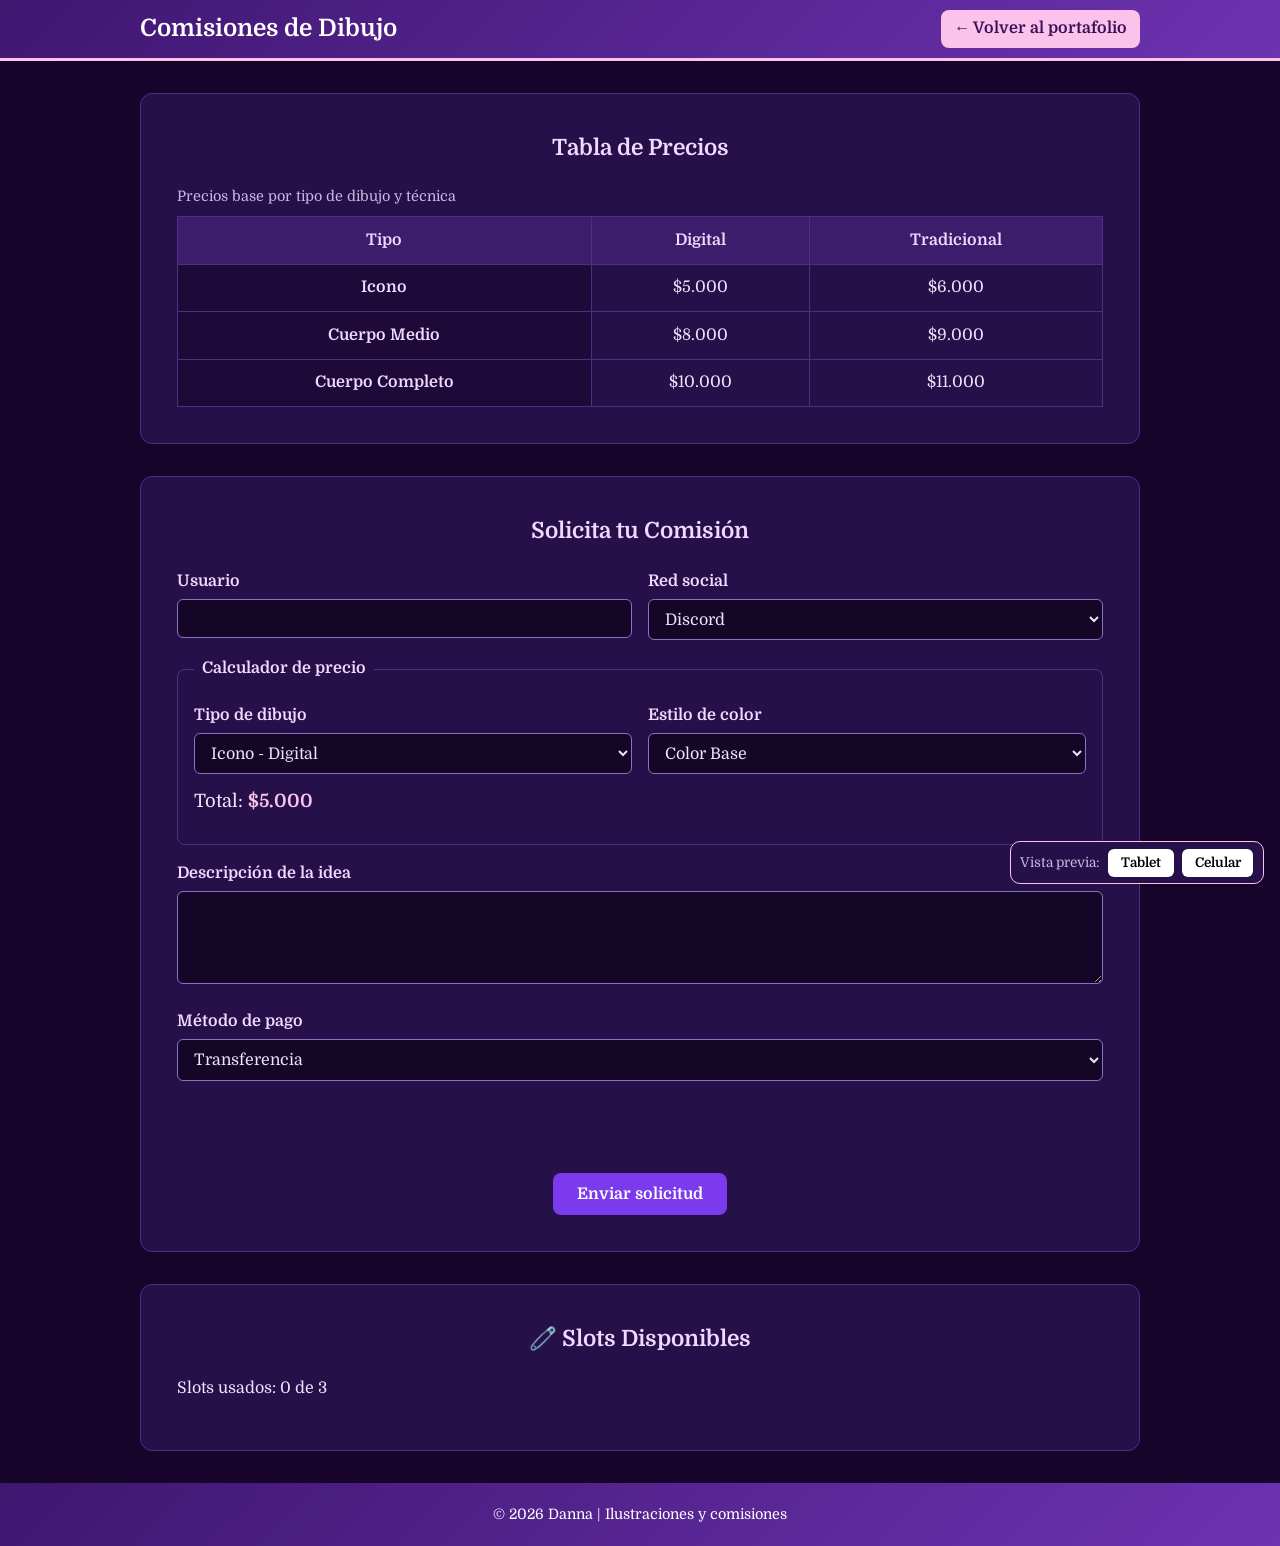
<file: comisiones.html>
<!DOCTYPE html>
<html lang="es">
<head>
  <meta charset="UTF-8">
  <meta name="viewport" content="width=device-width, initial-scale=1.0">
  <meta name="description" content="Precios, calculadora y solicitud de comisiones de dibujo de Danna.">
  <title>Comisiones de Dibujo | Danna</title>
  <link rel="preconnect" href="https://fonts.googleapis.com">
  <link rel="preconnect" href="https://fonts.gstatic.com" crossorigin>
  <link href="https://fonts.googleapis.com/css2?family=Domine:wght@400..700&display=swap" rel="stylesheet">
  <link rel="stylesheet" href="css/styles.css">
</head>
<body>
  <a href="#contenido-principal" class="skip-link">Saltar al contenido</a>

  <header>
    <div class="header-container">
      <h1>Comisiones de Dibujo</h1>
      <nav aria-label="Navegación principal">
        <ul class="nav-links">
          <li><a href="index.html" class="nav-btn">← Volver al portafolio</a></li>
        </ul>
      </nav>
    </div>
  </header>

  <main id="contenido-principal">
    <div class="contenedor">
    <section id="precios" tabindex="-1">
      <h2>Tabla de Precios</h2>
      <div class="tabla-scroll">
        <table>
          <caption>Precios base por tipo de dibujo y técnica</caption>
          <thead>
            <tr>
              <th scope="col">Tipo</th>
              <th scope="col">Digital</th>
              <th scope="col">Tradicional</th>
            </tr>
          </thead>
          <tbody>
            <tr><th scope="row">Icono</th><td>$5.000</td><td>$6.000</td></tr>
            <tr><th scope="row">Cuerpo Medio</th><td>$8.000</td><td>$9.000</td></tr>
            <tr><th scope="row">Cuerpo Completo</th><td>$10.000</td><td>$11.000</td></tr>
          </tbody>
        </table>
      </div>
    </section>

    <section id="solicitud" tabindex="-1">
      <h2>Solicita tu Comisión</h2>
      <form id="formulario" class="form-comision">
        <div class="campo-grupo">
          <div class="campo-form">
            <label for="usuario">Usuario</label>
            <input type="text" id="usuario" name="usuario" required autocomplete="off">
          </div>
          <div class="campo-form">
            <label for="red">Red social</label>
            <select id="red" name="red">
              <option>Discord</option>
              <option>Instagram</option>
              <option>TikTok</option>
            </select>
          </div>
        </div>

        <fieldset>
          <legend>Calculador de precio</legend>
          <div class="campo-grupo">
            <div class="campo-form">
              <label for="tipo">Tipo de dibujo</label>
              <select id="tipo" name="tipo">
                <option value="5000">Icono - Digital</option>
                <option value="6000">Icono - Tradicional</option>
                <option value="8000">Cuerpo Medio - Digital</option>
                <option value="9000">Cuerpo Medio - Tradicional</option>
                <option value="10000">Cuerpo Completo - Digital</option>
                <option value="11000">Cuerpo Completo - Tradicional</option>
              </select>
            </div>
            <div class="campo-form">
              <label for="detalles">Estilo de color</label>
              <select id="detalles" name="detalles">
                <option value="0">Color Base</option>
                <option value="1000">Con Sombras (+$1.000)</option>
                <option value="2000">Renderizado (+$2.000)</option>
              </select>
            </div>
          </div>
          <p class="total">Total: <output id="total" for="tipo detalles">$5.000</output></p>
        </fieldset>

        <div class="campo-form">
          <label for="descripcion">Descripción de la idea</label>
          <textarea id="descripcion" name="descripcion" rows="4" required></textarea>
        </div>

        <div class="campo-form">
          <label for="pago">Método de pago</label>
          <select id="pago" name="pago">
            <option>Transferencia</option>
            <option>Mercado Pago</option>
            <option>Paypal</option>
          </select>
        </div>

        <p id="mensaje" class="mensaje" role="alert"></p>
        <button type="submit" class="btn-solicitar">Enviar solicitud</button>
      </form>
    </section>

    <section id="slots-seccion" tabindex="-1">
      <h2>🧷 Slots Disponibles</h2>
      <p id="estado-slots" aria-live="polite">Slots usados: 0 de 3</p>
      <ol id="slots" class="slots"></ol>
    </section>
    </div>
  </main>

  <footer>
    <p>&copy; 2026 Danna | Ilustraciones y comisiones</p>
  </footer>

  <script src="js/comisiones.js"></script>
  <script src="js/vista-previa.js"></script>
</body>
</html>
</file>
<file: css/styles.css>
:root {
  --fondo: #16042b;
  --tarjeta: #26104a;
  --superficie: #1d0a38;
  --campo: #140626;
  --texto: #ece4f7;
  --subtexto: #c9b8e0;
  --titulo: #f3d9ff;
  --enlace: #d6b8ff;
  --acento: #fbc2eb;
  --boton: #7c3aed;
  --boton-hover: #5b2fb8;
  --borde: #4d2f80;
  --borde-campo: #8f6fc4;
  --foco: #f8b531;
  --error: #ff9fb8;
  --gradiente-header: linear-gradient(135deg, #3f1670 0%, #6c33b1 100%);
}

* { box-sizing: border-box; margin: 0; padding: 0; }

html { scroll-behavior: smooth; }

body {
  font-family: "Domine", serif;
  background: var(--fondo);
  color: var(--texto);
  line-height: 1.6;
}

a:focus-visible, button:focus-visible, input:focus-visible,
select:focus-visible, textarea:focus-visible, section:focus-visible {
  outline: 3px solid var(--foco);
  outline-offset: 2px;
}

.skip-link {
  position: absolute;
  left: -999px;
  top: 0;
  background: #ffffff;
  color: #000000;
  padding: 0.5rem 1rem;
  font-weight: 700;
  z-index: 100;
}
.skip-link:focus { left: 1rem; top: 1rem; }

header {
  background: var(--gradiente-header);
  color: #ffffff;
  padding: 0.6rem 0;
  border-bottom: 3px solid var(--acento);
}

.header-container {
  width: 90%;
  max-width: 1000px;
  margin: 0 auto;
  display: flex;
  flex-direction: column;
  align-items: center;
  gap: 0.5rem;
  text-align: center;
}

.perfil {
  display: flex;
  align-items: center;
  gap: 0.75rem;
}

.perfil img {
  width: 44px;
  height: 44px;
  border-radius: 50%;
  object-fit: cover;
  border: 2px solid var(--acento);
}

header h1 { font-size: 1.5rem; line-height: 1.2; }
.brand { font-weight: 700; font-size: 1.1rem; }

.nav-links {
  list-style: none;
  display: flex;
  flex-wrap: wrap;
  justify-content: center;
  gap: 0.5rem;
}

nav a {
  display: inline-block;
  color: #ffffff;
  text-decoration: none;
  font-weight: 700;
  padding: 0.4rem 0.8rem;
  border-radius: 8px;
}
nav a:hover { background: rgba(255, 255, 255, 0.2); }

.nav-btn { background: var(--acento); color: #3b0f55; }
nav .nav-btn:hover { background: #ffffff; color: #3b0f55; }

header a:focus-visible { outline-color: #ffffff; }

.contenedor {
  width: 90%;
  max-width: 1000px;
  margin: 2rem auto;
}

.contenedor section {
  background: var(--tarjeta);
  border: 1px solid var(--borde);
  border-radius: 12px;
  padding: 1.5rem;
  margin-bottom: 2rem;
}

h2 {
  color: var(--titulo);
  text-align: center;
  font-size: 1.4rem;
  margin-bottom: 1.25rem;
}

.contenedor section p { margin-bottom: 0.75rem; }

.galeria {
  list-style: none;
  display: grid;
  grid-template-columns: 1fr;
  gap: 1rem;
  align-items: start;
}

.galeria button {
  display: block;
  width: 100%;
  padding: 0;
  border: 2px solid transparent;
  border-radius: 10px;
  background: none;
  cursor: pointer;
  overflow: hidden;
  transition: transform 0.3s ease, border-color 0.3s ease;
}

.galeria button:hover { transform: scale(1.03); border-color: var(--acento); }

.galeria img { display: block; width: 100%; height: auto; }

.comentario {
  background: var(--superficie);
  border-left: 4px solid var(--acento);
  border-radius: 6px;
  padding: 1rem;
  margin-bottom: 1rem;
}

.comentario figcaption { color: var(--subtexto); margin-top: 0.4rem; font-size: 0.9rem; }

.contacto-lista { list-style: none; margin-bottom: 1rem; color: var(--subtexto); }

.btn-solicitar {
  display: block;
  width: fit-content;
  margin: 1.5rem auto 0;
  padding: 0.75rem 1.5rem;
  background: var(--boton);
  color: #ffffff;
  border: none;
  border-radius: 8px;
  font-family: inherit;
  font-size: 1rem;
  font-weight: 700;
  text-decoration: none;
  cursor: pointer;
  transition: background-color 0.3s ease;
}
.btn-solicitar:hover { background: var(--boton-hover); }

.tabla-scroll { overflow-x: auto; }

table { width: 100%; border-collapse: collapse; }

caption {
  color: var(--subtexto);
  font-size: 0.9rem;
  padding-bottom: 0.5rem;
  text-align: left;
}

th, td {
  border: 1px solid var(--borde);
  padding: 0.65rem;
  text-align: center;
}

thead th { background: #3b1d6b; color: var(--titulo); }
tbody th { background: var(--superficie); color: var(--titulo); }
td { background: var(--tarjeta); }

.form-comision { display: flex; flex-direction: column; gap: 1rem; }

.campo-grupo { display: grid; grid-template-columns: 1fr; gap: 1rem; }

.campo-form label, legend { display: block; font-weight: 700; margin-bottom: 0.3rem; color: var(--titulo); }

fieldset {
  border: 1px solid var(--borde);
  border-radius: 8px;
  padding: 1rem;
  display: flex;
  flex-direction: column;
  gap: 0.75rem;
}
legend { padding: 0 0.5rem; }

input, select, textarea {
  width: 100%;
  padding: 0.6rem 0.75rem;
  background: var(--campo);
  color: var(--texto);
  border: 1px solid var(--borde-campo);
  border-radius: 6px;
  font-family: inherit;
  font-size: 1rem;
}

.total { font-size: 1.15rem; margin: 0; }
output { color: var(--acento); font-weight: 700; }

.mensaje { color: var(--error); min-height: 1.5rem; margin: 0; }

.slots { padding-left: 1.5rem; }

.slot {
  display: flex;
  flex-wrap: wrap;
  align-items: center;
  gap: 0.75rem;
  margin-bottom: 0.6rem;
}

.eliminar {
  background: #a3154d;
  color: #ffffff;
  border: none;
  border-radius: 6px;
  padding: 0.35rem 0.8rem;
  font-family: inherit;
  cursor: pointer;
}
.eliminar:hover { background: #7d0f3a; }

dialog {
  border: none;
  background: rgba(10, 2, 22, 0.97);
  color: #ffffff;
  width: 100%;
  max-width: 100%;
  height: 100%;
  max-height: 100%;
}

dialog[open] {
  display: flex;
  align-items: center;
  justify-content: center;
  gap: 0.5rem;
}

dialog figure { text-align: center; max-width: 80%; }

dialog img { max-width: 100%; max-height: 75vh; border-radius: 16px; }

dialog figcaption { margin-top: 0.75rem; font-size: 1.1rem; }

.modal-cerrar, .modal-nav {
  background: #ffffff;
  color: #000000;
  border: none;
  cursor: pointer;
  font-size: 1.5rem;
  line-height: 1;
}

.modal-cerrar {
  position: absolute;
  top: 1rem;
  right: 1rem;
  padding: 0.5rem 0.75rem;
  border-radius: 8px;
}

.modal-nav { padding: 0.5rem 0.9rem; border-radius: 50%; font-size: 2rem; }

footer {
  background: var(--gradiente-header);
  color: #ffffff;
  text-align: center;
  padding: 1.25rem 1rem;
  font-size: 0.9rem;
}

@media (min-width: 600px) {
  .header-container { flex-direction: row; flex-wrap: wrap; justify-content: space-between; text-align: left; }
  .galeria { grid-template-columns: repeat(2, 1fr); }
  .campo-grupo { grid-template-columns: 1fr 1fr; }
}

@media (min-width: 900px) {
  .contenedor section { padding: 2.25rem; }
  .galeria { grid-template-columns: repeat(3, 1fr); gap: 1.5rem; }
}

@media (prefers-reduced-motion: reduce) {
  *, ::before, ::after {
    animation: none !important;
    transition: none !important;
    scroll-behavior: auto !important;
  }
}

.contenedor section { scroll-margin-top: 5rem; }

summary:focus-visible { outline: 3px solid var(--foco); outline-offset: 2px; }

.hero {
  position: relative;
  min-height: 70vh;
  display: flex;
  align-items: center;
  justify-content: center;
  text-align: center;
  overflow: hidden;
  background: var(--fondo);
}

.hero-fondo { position: absolute; inset: 0; }

.hero-fondo::after {
  content: "";
  position: absolute;
  inset: 0;
  background: linear-gradient(180deg, rgba(42, 6, 83, 0.568), rgba(63, 22, 112, 0.72));
}

.hero-slide {
  position: absolute;
  inset: 0;
  width: 100%;
  height: 100%;
  object-fit: cover;
  opacity: 0;
  animation: fundido 24s infinite;
}

.hero-slide:first-child { opacity: 1; }
.hero-slide:nth-child(2) { animation-delay: 6s; }
.hero-slide:nth-child(3) { animation-delay: 12s; }
.hero-slide:nth-child(4) { animation-delay: 18s; }

.hero.en-pausa .hero-slide { animation-play-state: paused; }

@keyframes fundido {
  0% { opacity: 0; }
  4% { opacity: 1; }
  25% { opacity: 1; }
  29% { opacity: 0; }
  100% { opacity: 0; }
}

.hero-contenido {
  position: relative;
  z-index: 1;
  padding: 2rem 1rem;
  color: #ffffff;
  text-shadow: 0 2px 12px rgba(0, 0, 0, 0.6);
}

.hero-etiqueta {
  color: var(--acento);
  font-weight: 700;
  letter-spacing: 0.2em;
  text-transform: uppercase;
  font-size: 0.9rem;
}

.hero h1 {
  font-size: clamp(3rem, 12vw, 5.5rem);
  line-height: 1.1;
  margin: 0.25rem 0 0.5rem;
}

.hero-subtitulo { font-size: clamp(1rem, 3vw, 1.4rem); font-style: italic; }

.hero-botones { display: flex; flex-wrap: wrap; justify-content: center; gap: 0.75rem; margin-top: 1.5rem; }
.hero-botones .btn-solicitar { margin: 0; text-shadow: none; }

.btn-contorno { background: rgba(22, 4, 43, 0.85); border: 2px solid #ffffff; }
.btn-contorno:hover { background: #ffffff; color: #3b0f55; }

.hero-pausa {
  position: absolute;
  right: 1rem;
  bottom: 1rem;
  z-index: 2;
  background: var(--fondo);
  color: #ffffff;
  border: 1px solid #ffffff;
  border-radius: 8px;
  padding: 0.4rem 0.8rem;
  font-family: inherit;
  font-size: 0.85rem;
  cursor: pointer;
}

.testimonios summary {
  display: flex;
  align-items: center;
  justify-content: center;
  gap: 0.75rem;
  cursor: pointer;
  list-style: none;
}

.testimonios summary::-webkit-details-marker { display: none; }
.testimonios summary h2 { margin: 0; }

.testimonios summary::after {
  content: "▾";
  color: var(--acento);
  font-size: 1.6rem;
  transition: transform 0.3s ease;
}

.testimonios details[open] summary::after { transform: rotate(180deg); }
.testimonios details[open] summary { margin-bottom: 1.25rem; }

.vp-barra {
  display: none;
  position: fixed;
  right: 1rem;
  bottom: 1rem;
  z-index: 60;
  align-items: center;
  gap: 0.5rem;
  background: var(--tarjeta);
  border: 1px solid var(--acento);
  border-radius: 10px;
  padding: 0.4rem 0.6rem;
}

.vp-barra span { font-size: 0.85rem; color: var(--subtexto); }

.vp-btn {
  background: #ffffff;
  color: #000000;
  border: none;
  border-radius: 6px;
  padding: 0.4rem 0.8rem;
  font-family: inherit;
  font-weight: 700;
  cursor: pointer;
}

.vp-btn[aria-pressed="true"] { background: var(--acento); }

dialog.vp[open] { flex-direction: column; gap: 0.75rem; padding: 1rem; }

.vp-cabecera { display: flex; flex-wrap: wrap; align-items: center; gap: 0.5rem; }
.vp-etiqueta { color: var(--subtexto); font-size: 0.9rem; }

.vp-marco {
  max-width: 100%;
  height: calc(100vh - 6rem);
  border: 10px solid #000000;
  border-radius: 24px;
  background: var(--fondo);
}

@media (min-width: 600px) {
  header { position: sticky; top: 0; z-index: 50; }
}

@media (min-width: 900px) {
  .hero { min-height: 80vh; }
  .vp-barra { display: flex; }
}
</file>
